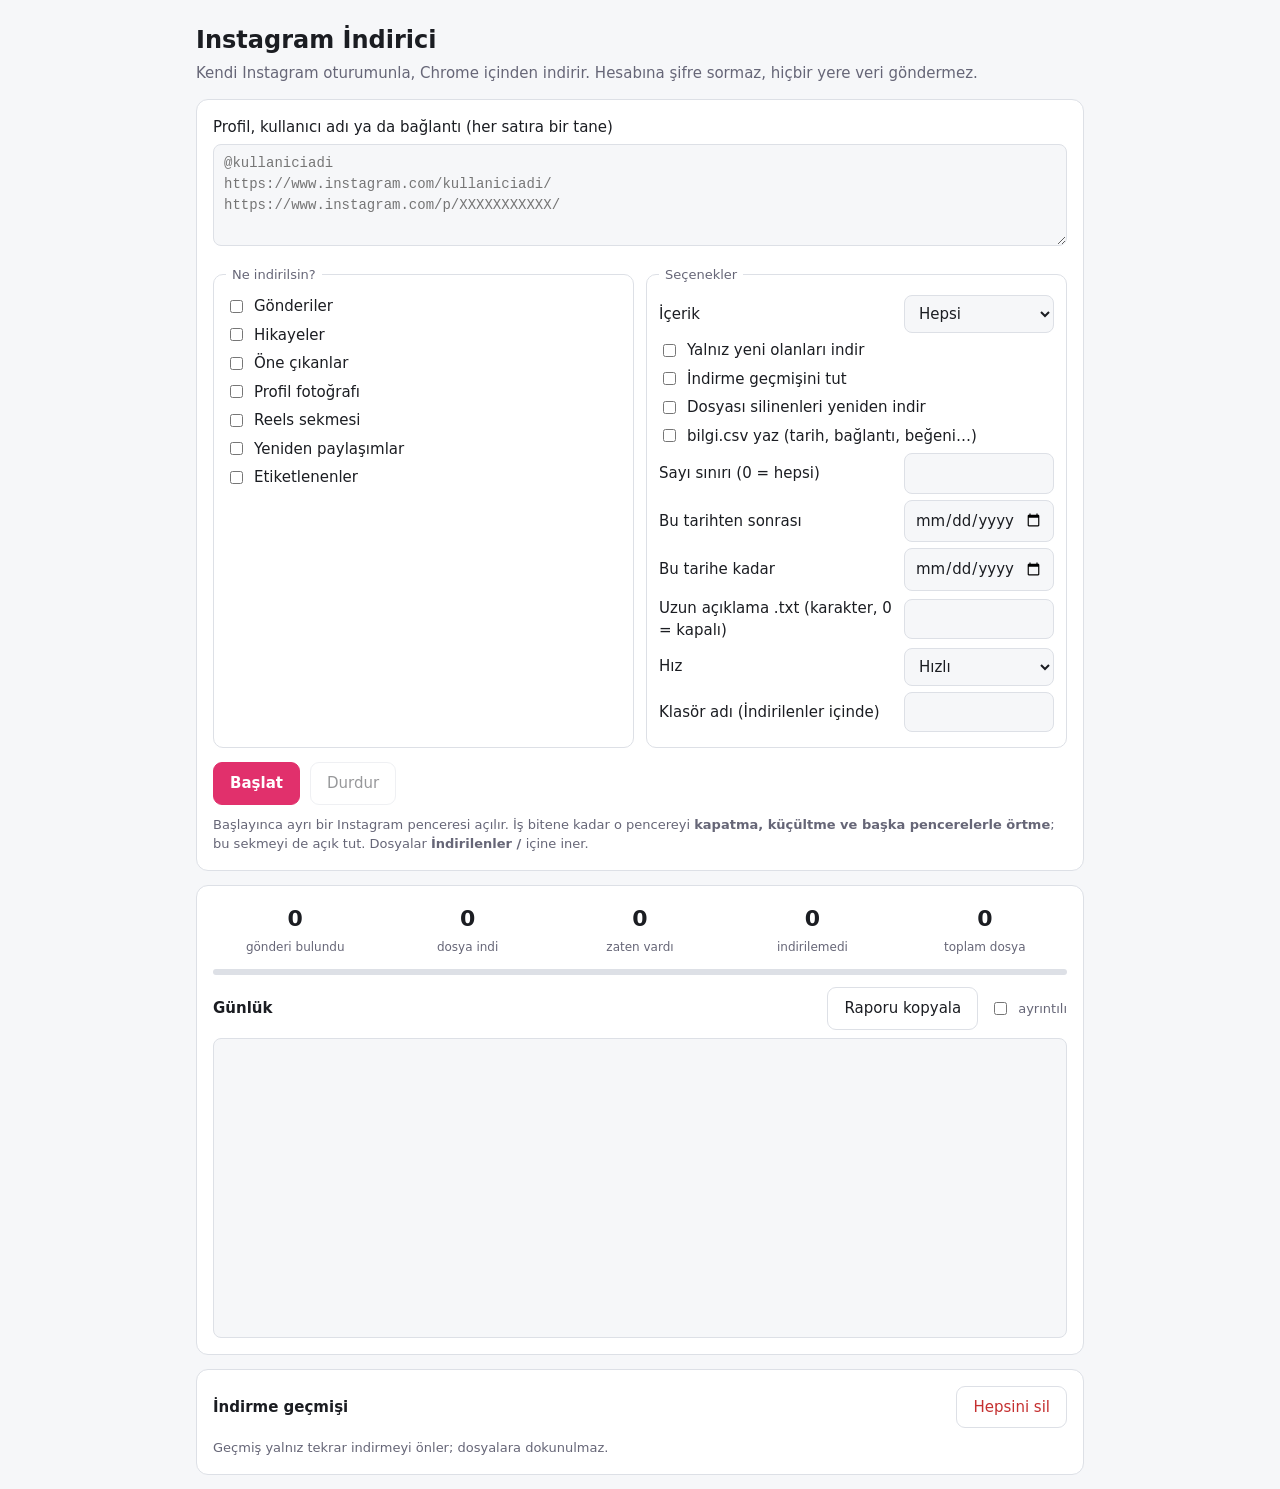
<file: chrome_indirici/panel.html>
<!doctype html>
<html lang="tr">
<head>
<meta charset="utf-8">
<meta name="viewport" content="width=device-width, initial-scale=1">
<title>Instagram İndirici</title>
<link rel="stylesheet" href="panel.css">
</head>
<body>
<header>
  <h1>Instagram İndirici <small id="ver"></small></h1>
  <p class="sub">Kendi Instagram oturumunla, Chrome içinden indirir. Hesabına şifre sormaz, hiçbir yere veri göndermez.</p>
</header>

<main>
  <section class="card">
    <label for="targets">Profil, kullanıcı adı ya da bağlantı (her satıra bir tane)</label>
    <textarea id="targets" rows="4" placeholder="@kullaniciadi&#10;https://www.instagram.com/kullaniciadi/&#10;https://www.instagram.com/p/XXXXXXXXXXX/"></textarea>

    <div class="grid">
      <fieldset>
        <legend>Ne indirilsin?</legend>
        <label class="chk"><input type="checkbox" id="posts"> Gönderiler</label>
        <label class="chk"><input type="checkbox" id="stories"> Hikayeler</label>
        <label class="chk"><input type="checkbox" id="highlights"> Öne çıkanlar</label>
        <label class="chk"><input type="checkbox" id="avatar"> Profil fotoğrafı</label>
        <label class="chk"><input type="checkbox" id="reels"> Reels sekmesi</label>
        <label class="chk"><input type="checkbox" id="reposts"> Yeniden paylaşımlar</label>
        <label class="chk"><input type="checkbox" id="tagged"> Etiketlenenler</label>
      </fieldset>
      <fieldset>
        <legend>Seçenekler</legend>
        <label class="row">İçerik
          <select id="content"><option value="all">Hepsi</option><option value="video">Yalnız video</option><option value="image">Yalnız fotoğraf</option></select>
        </label>
        <label class="chk"><input type="checkbox" id="only_new"> Yalnız yeni olanları indir</label>
        <label class="chk"><input type="checkbox" id="history"> İndirme geçmişini tut</label>
        <label class="chk"><input type="checkbox" id="verify_files"> Dosyası silinenleri yeniden indir</label>
        <label class="chk"><input type="checkbox" id="info_csv"> bilgi.csv yaz (tarih, bağlantı, beğeni…)</label>
        <label class="row">Sayı sınırı (0 = hepsi) <input type="number" id="limit" min="0" step="1"></label>
        <label class="row">Bu tarihten sonrası <input type="date" id="date_from"></label>
        <label class="row">Bu tarihe kadar <input type="date" id="date_to"></label>
        <label class="row">Uzun açıklama .txt (karakter, 0 = kapalı) <input type="number" id="caption_min" min="0" step="50"></label>
        <label class="row">Hız
          <select id="speed"><option value="fast">Hızlı</option><option value="normal">Normal</option><option value="slow">Yavaş (engelden kaçınmak için)</option></select>
        </label>
        <label class="row">Klasör adı (İndirilenler içinde) <input type="text" id="folder"></label>
      </fieldset>
    </div>

    <div class="actions">
      <button id="start" class="primary">Başlat</button>
      <button id="stop" disabled>Durdur</button>
      <span id="state" class="state"></span>
    </div>
    <p class="hint">Başlayınca ayrı bir Instagram penceresi açılır. İş bitene kadar o pencereyi <b>kapatma, küçültme ve başka pencerelerle örtme</b>; bu sekmeyi de açık tut. Dosyalar <b>İndirilenler / <span id="folderName"></span></b> içine iner.</p>
  </section>

  <section class="card">
    <div class="counters">
      <div><b id="c-found">0</b><span>gönderi bulundu</span></div>
      <div><b id="c-done">0</b><span>dosya indi</span></div>
      <div><b id="c-skip">0</b><span>zaten vardı</span></div>
      <div><b id="c-fail">0</b><span>indirilemedi</span></div>
      <div><b id="c-total">0</b><span>toplam dosya</span></div>
    </div>
    <div class="bar"><div id="bar-fill"></div></div>
    <div class="logtools">
      <b>Günlük</b>
      <button id="copy">Raporu kopyala</button>
      <label class="chk small"><input type="checkbox" id="debug"> ayrıntılı</label>
    </div>
    <pre id="log" aria-live="polite"></pre>
  </section>

  <section class="card">
    <div class="logtools"><b>İndirme geçmişi</b><button id="clear-all" class="danger">Hepsini sil</button></div>
    <p class="hint">Geçmiş yalnız tekrar indirmeyi önler; dosyalara dokunulmaz.</p>
    <div id="hist"></div>
  </section>
</main>

<script src="core.js"></script>
<script src="mp4mux.js"></script>
<script src="engine.js"></script>
<script src="panel.js"></script>
</body>
</html>
</file>
<file: chrome_indirici/panel.css>
:root{--bg:#f6f7f9;--card:#fff;--fg:#1b1d22;--mut:#667;--line:#dde0e6;--acc:#e1306c;--ok:#1a8f4c;--warn:#b7791f;--err:#c53030}
@media (prefers-color-scheme:dark){:root{--bg:#14161a;--card:#1d2026;--fg:#e9ebf0;--mut:#9aa1ad;--line:#2d323b;--acc:#ff5c93;--ok:#4cc27f;--warn:#e0b04f;--err:#ff7b7b}}
*{box-sizing:border-box}
body{margin:0;background:var(--bg);color:var(--fg);font:15px/1.5 system-ui,-apple-system,"Segoe UI",sans-serif}
header,main{max-width:920px;margin:0 auto;padding:0 16px}
header{padding-top:22px}
h1{margin:0;font-size:24px}h1 small{font-size:13px;color:var(--mut);font-weight:400}
.sub{margin:4px 0 14px;color:var(--mut)}
.card{background:var(--card);border:1px solid var(--line);border-radius:12px;padding:16px;margin-bottom:14px}
textarea,input[type=text],input[type=number],input[type=date],select{width:100%;padding:8px 10px;border:1px solid var(--line);border-radius:8px;background:var(--bg);color:var(--fg);font:inherit}
textarea{resize:vertical;margin:6px 0 12px;font-family:ui-monospace,Consolas,monospace;font-size:14px}
.grid{display:grid;grid-template-columns:1fr 1fr;gap:12px}
@media (max-width:720px){.grid{grid-template-columns:1fr}}
fieldset{border:1px solid var(--line);border-radius:10px;padding:8px 12px 12px;margin:0}
legend{padding:0 6px;color:var(--mut);font-size:13px}
.chk{display:flex;gap:8px;align-items:center;padding:3px 0;cursor:pointer}
.chk.small{font-size:13px;color:var(--mut)}
.row{display:grid;grid-template-columns:1fr 150px;gap:8px;align-items:center;padding:3px 0}
.row select,.row input{width:100%}
.actions{display:flex;gap:10px;align-items:center;margin-top:14px;flex-wrap:wrap}
button{border:1px solid var(--line);background:var(--card);color:var(--fg);padding:9px 16px;border-radius:9px;font:inherit;cursor:pointer}
button:hover:not(:disabled){border-color:var(--acc)}
button:disabled{opacity:.45;cursor:default}
button.primary{background:var(--acc);border-color:var(--acc);color:#fff;font-weight:600}
button.danger{color:var(--err)}
.state{color:var(--mut)}
.hint{color:var(--mut);font-size:13px;margin:10px 0 0}
.counters{display:grid;grid-template-columns:repeat(5,1fr);gap:8px;text-align:center}
.counters b{display:block;font-size:22px}.counters span{font-size:12px;color:var(--mut)}
.bar{height:6px;background:var(--line);border-radius:4px;margin:12px 0;overflow:hidden}
#bar-fill{height:100%;width:0;background:var(--acc);transition:width .3s}
.logtools{display:flex;gap:12px;align-items:center;justify-content:space-between}
.logtools b{margin-right:auto}
#log{height:300px;overflow:auto;background:var(--bg);border:1px solid var(--line);border-radius:8px;padding:10px;margin:8px 0 0;font:12.5px/1.45 ui-monospace,Consolas,monospace;white-space:pre-wrap;word-break:break-word}
.l-ok{color:var(--ok)}.l-warn{color:var(--warn)}.l-error{color:var(--err)}.l-debug{color:var(--mut)}
#hist .h{display:flex;justify-content:space-between;align-items:center;padding:7px 0;border-top:1px solid var(--line)}
#hist .h small{color:var(--mut)}
</file>
